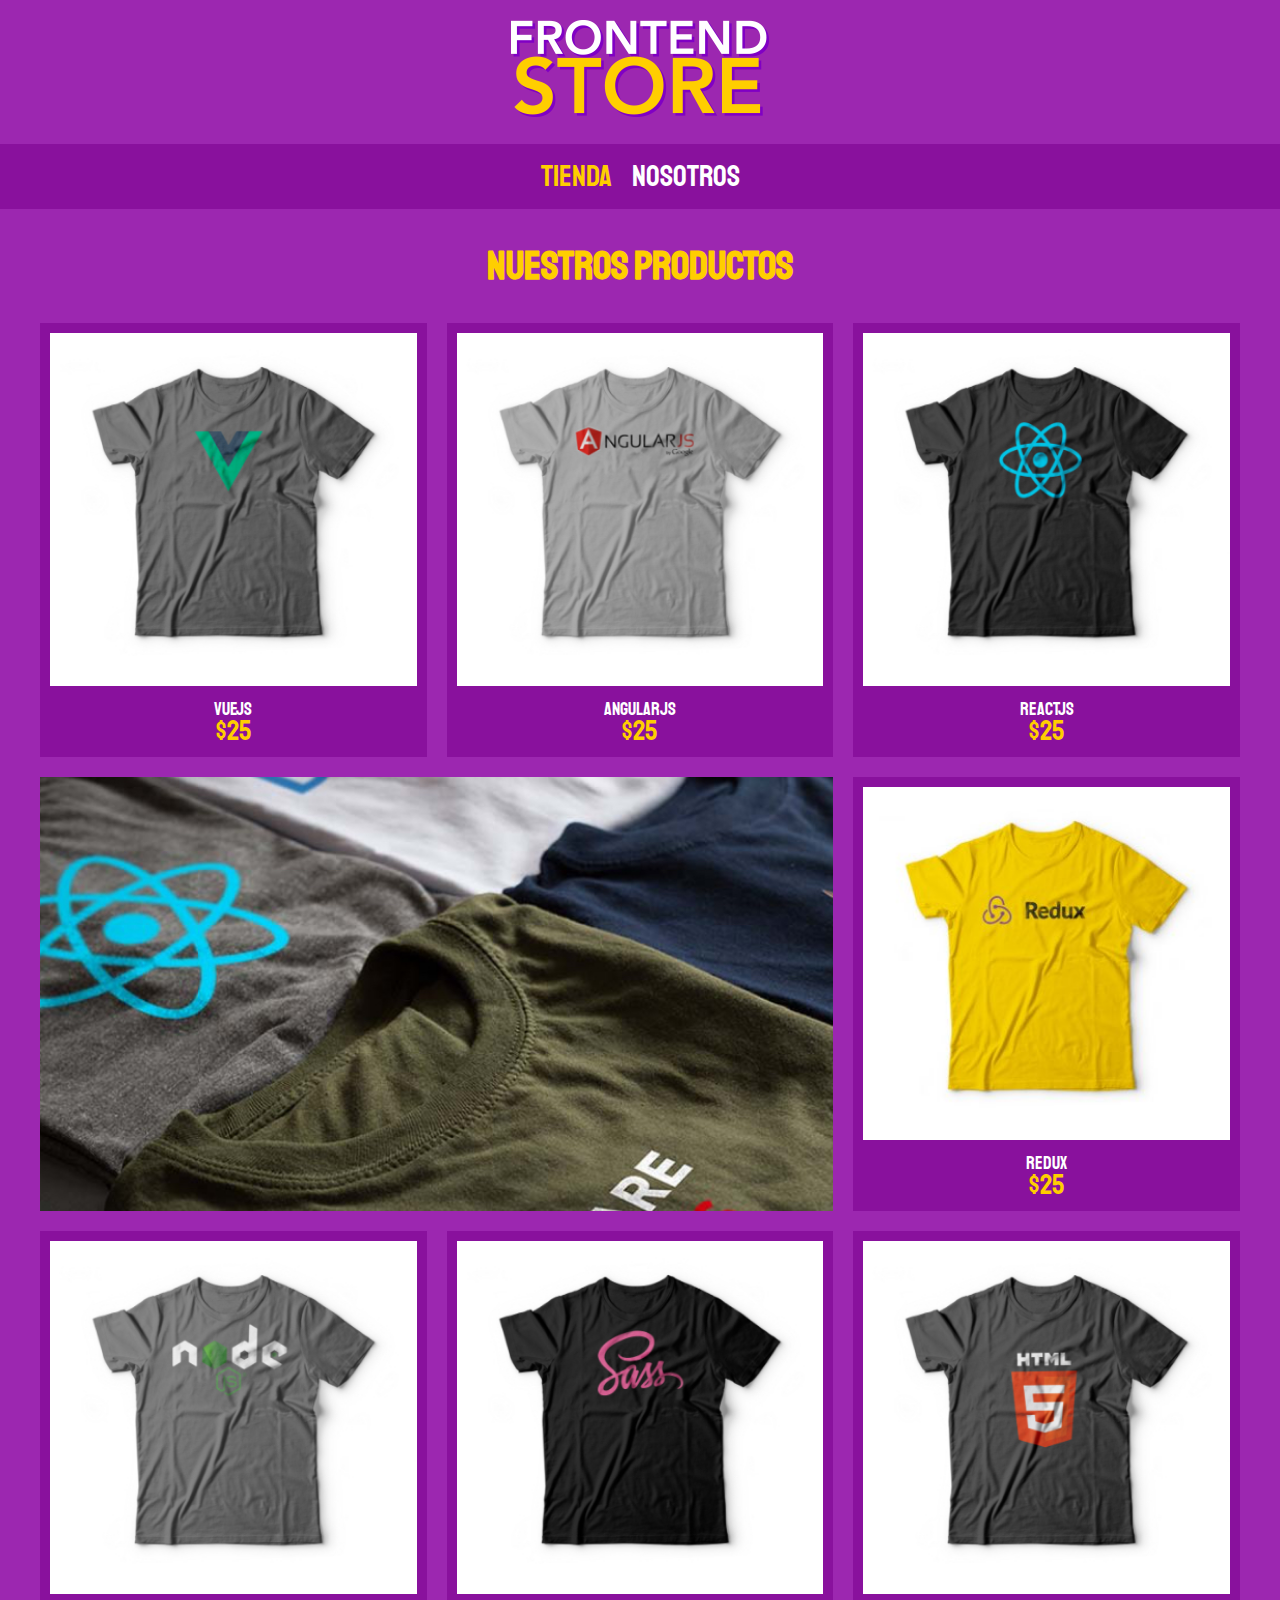
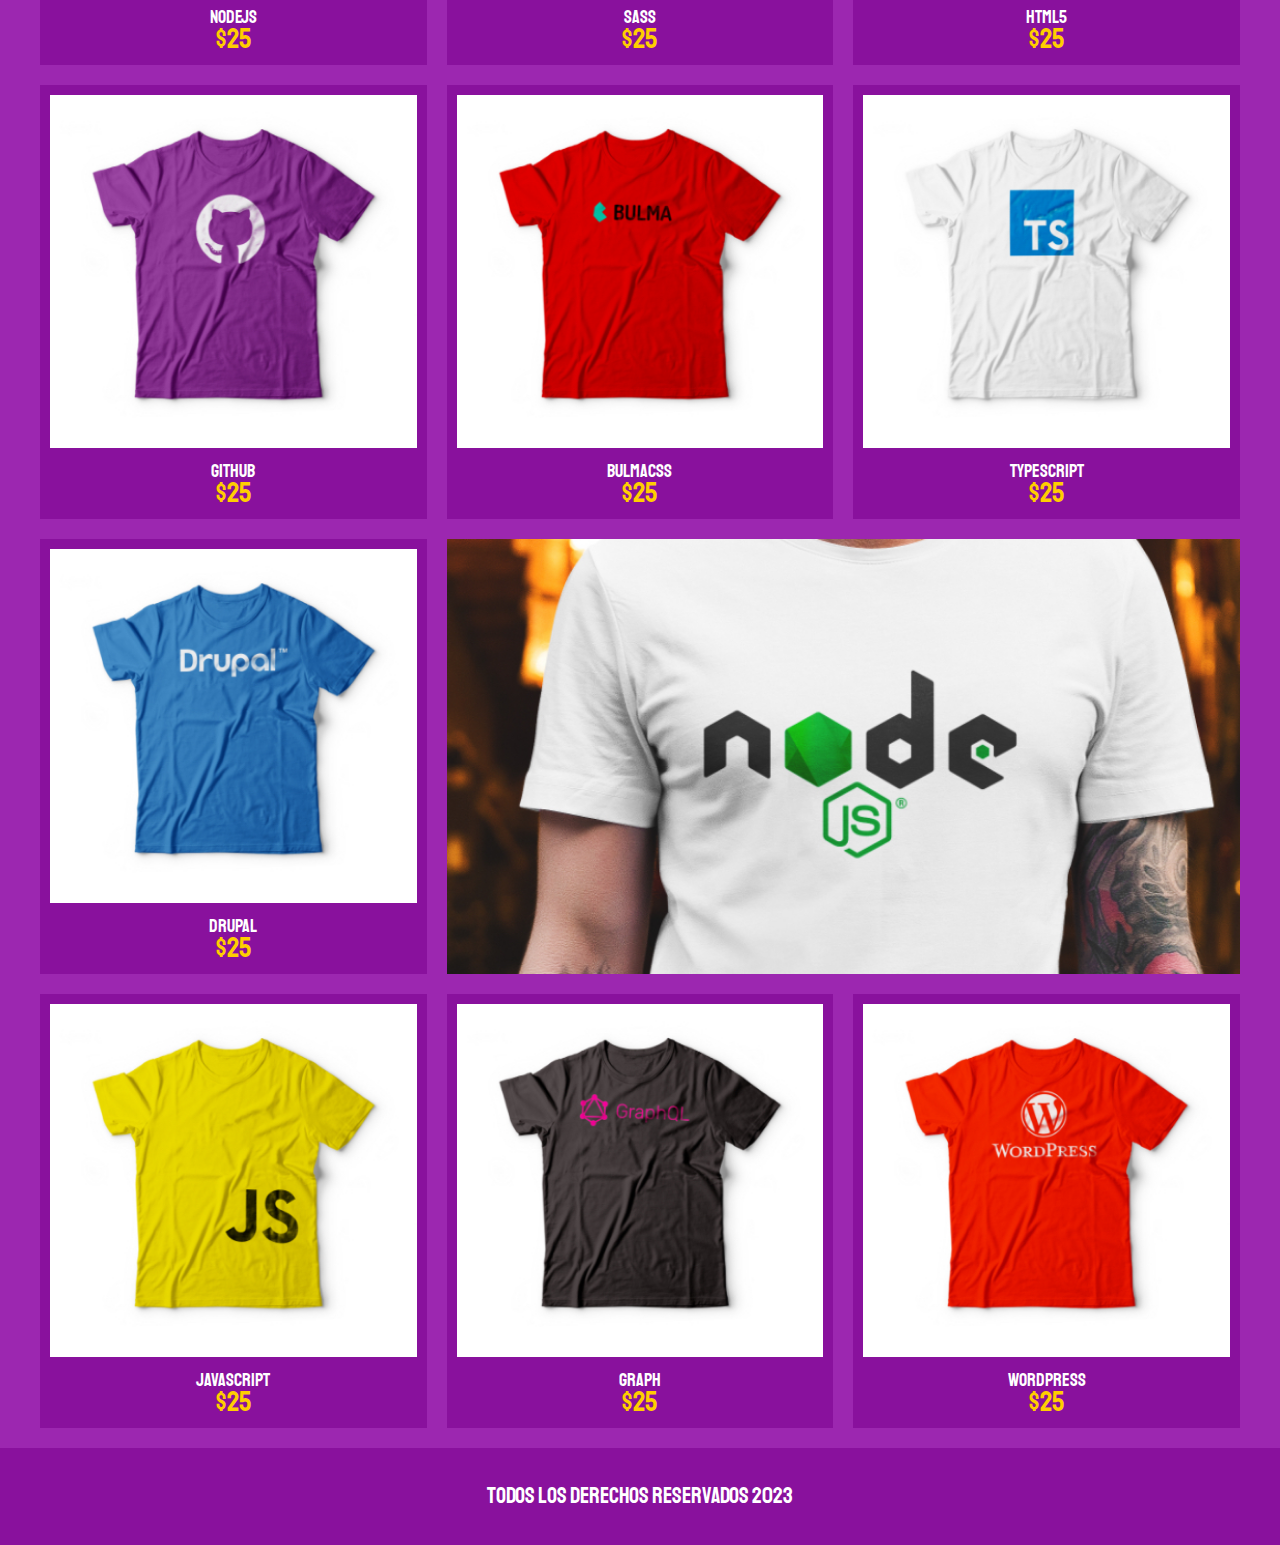
<file: index.html>
<!DOCTYPE html>
<html lang="en">

<head>
    <meta charset="UTF-8">
    <meta http-equiv="X-UA-Compatible" content="IE=edge">
    <meta name="viewport" content="width=device-width, initial-scale=1.0">
    <title>Store</title>
    <link rel="stylesheet" href="css/normalize.css">
    <link href="https://fonts.googleapis.com/css2?family=Staatliches&display=swap" rel="stylesheet">
    <link rel="stylesheet" href="css/style.css">

</head>

<body>
    <header class="header">
        <!--metologia BEM, se crea una clase padre, y despues una clase hijo, especificando el nombre del padre al que pertenece-->
        <a href="index.html">
            <img class="header__logo" src="img/logo.png" alt="Logotipo">
            <!--se crea la clase hijo anteponiendo el nombre del padre/ alt= (le declara un texto alternativo por si no carga la imagen)  -->
        </a>
    </header>
    <nav class="navegacion">
        <a class="navegacion__enlace navegacion__enlace--activo" href="index.html">Tienda</a>
        <!--se hace uso de la clase padre, un elemento de esta clase, y un modificador (--)   -->
        <a class="navegacion__enlace" href="nosotros.html">Nosotros</a>
    </nav>

    <main class="contenedor">
        <h1>NUESTROS PRODUCTOS</h1>

        <div class="grid">
            <div class="producto">
                <a href="productos.html">
                    <img class="producto__imagen" src="img/1.jpg" alt="imagen camisa">
                    <div class="producto__informacion">
                        <p class="producto__nombre">VueJS</p>
                        <p class="producto__precio">$25</p>
                    </div>
                </a>
            </div> <!-- .producto -->
            <div class="producto">
                <a href="productos.html">
                    <img class="producto__imagen" src="img/2.jpg" alt="imagen camisa">
                    <div class="producto__informacion">
                        <p class="producto__nombre">AngularJS</p>
                        <p class="producto__precio">$25</p>
                    </div>
                </a>
            </div> <!-- .producto -->
            <div class="producto">
                <a href="productos.html">
                    <img class="producto__imagen" src="img/3.jpg" alt="imagen camisa">
                    <div class="producto__informacion">
                        <p class="producto__nombre">ReactJS</p>
                        <p class="producto__precio">$25</p>
                    </div>
                </a>
            </div> <!-- .producto -->
            <div class="producto">
                <a href="productos.html">
                    <img class="producto__imagen" src="img/4.jpg" alt="imagen camisa">
                    <div class="producto__informacion">
                        <p class="producto__nombre">Redux</p>
                        <p class="producto__precio">$25</p>
                    </div>
                </a>
            </div> <!-- .producto -->
            <div class="producto">
                <a href="productos.html">
                    <img class="producto__imagen" src="img/5.jpg" alt="imagen camisa">
                    <div class="producto__informacion">
                        <p class="producto__nombre">NodeJS</p>
                        <p class="producto__precio">$25</p>
                    </div>
                </a>
            </div> <!-- .producto -->
            <div class="producto">
                <a href="productos.html">
                    <img class="producto__imagen" src="img/6.jpg" alt="imagen camisa">
                    <div class="producto__informacion">
                        <p class="producto__nombre">SASS</p>
                        <p class="producto__precio">$25</p>
                    </div>
                </a>
            </div> <!-- .producto -->
            <div class="producto">
                <a href="productos.html">
                    <img class="producto__imagen" src="img/7.jpg" alt="imagen camisa">
                    <div class="producto__informacion">
                        <p class="producto__nombre">HTML5</p>
                        <p class="producto__precio">$25</p>
                    </div>
                </a>
            </div> <!-- .producto -->
            <div class="producto">
                <a href="productos.html">
                    <img class="producto__imagen" src="img/8.jpg" alt="imagen camisa">
                    <div class="producto__informacion">
                        <p class="producto__nombre">GitHub</p>
                        <p class="producto__precio">$25</p>
                    </div>
                </a>
            </div> <!-- .producto -->
            <div class="producto">
                <a href="productos.html">
                    <img class="producto__imagen" src="img/9.jpg" alt="imagen camisa">
                    <div class="producto__informacion">
                        <p class="producto__nombre">BulmaCSS</p>
                        <p class="producto__precio">$25</p>
                    </div>
                </a>
            </div> <!-- .producto -->
            <div class="producto">
                <a href="productos.html">
                    <img class="producto__imagen" src="img/10.jpg" alt="imagen camisa">
                    <div class="producto__informacion">
                        <p class="producto__nombre">TypeScript</p>
                        <p class="producto__precio">$25</p>
                    </div>
                </a>
            </div> <!-- .producto -->
            <div class="producto">
                <a href="productos.html">
                    <img class="producto__imagen" src="img/11.jpg" alt="imagen camisa">
                    <div class="producto__informacion">
                        <p class="producto__nombre">Drupal</p>
                        <p class="producto__precio">$25</p>
                    </div>
                </a>
            </div> <!-- .producto -->
            <div class="producto">
                <a href="productos.html">
                    <img class="producto__imagen" src="img/12.jpg" alt="imagen camisa">
                    <div class="producto__informacion">
                        <p class="producto__nombre">JavaScript</p>
                        <p class="producto__precio">$25</p>
                    </div>
                </a>
            </div> <!-- .producto -->
            <div class="producto">
                <a href="productos.html">
                    <img class="producto__imagen" src="img/13.jpg" alt="imagen camisa">
                    <div class="producto__informacion">
                        <p class="producto__nombre">Graph</p>
                        <p class="producto__precio">$25</p>
                    </div>
                </a>
            </div> <!-- .producto -->
            <div class="producto">
                <a href="productos.html">
                    <img class="producto__imagen" src="img/14.jpg" alt="imagen camisa">
                    <div class="producto__informacion">
                        <p class="producto__nombre">Wordpress</p>
                        <p class="producto__precio">$25</p>
                    </div>
                </a>
            </div> <!-- .producto -->
            <div class="grafico grafico--camisas"> </div>
            <div class="grafico grafico--node"></div>
        </div>

    </main>

    <footer class="footer">
        <p class="footer__texto">Todos los derechos reservados 2023</p>
    </footer>
</body>

</html>
</file>
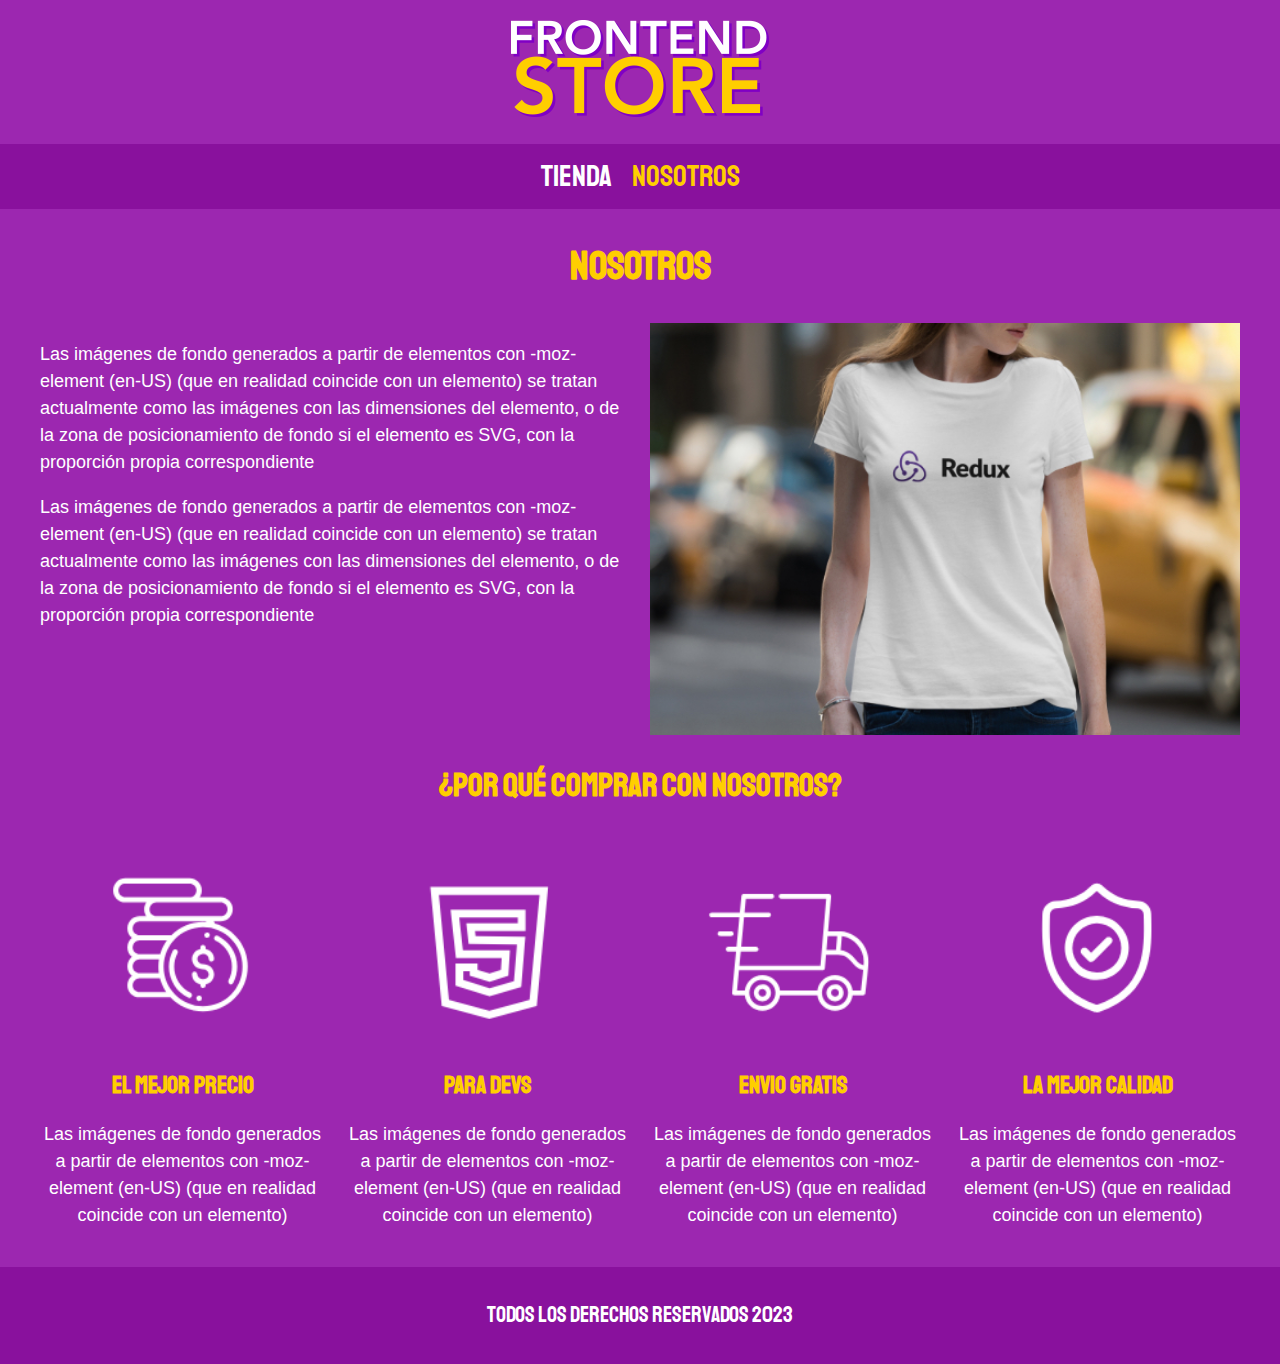
<file: nosotros.html>
<!DOCTYPE html>
<html lang="en">

<head>
    <meta charset="UTF-8">
    <meta http-equiv="X-UA-Compatible" content="IE=edge">
    <meta name="viewport" content="width=device-width, initial-scale=1.0">
    <title>Store</title>
    <link rel="stylesheet" href="css/normalize.css">
    <link href="https://fonts.googleapis.com/css2?family=Staatliches&display=swap" rel="stylesheet">
    <link rel="stylesheet" href="css/style.css">

</head>

<body>
    <header class="header">
        <!--metologia BEM, se crea una clase padre, y despues una clase hijo, especificando el nombre del padre al que pertenece-->
        <a href="index.html">
            <img class="header__logo" src="img/logo.png" alt="Logotipo">
            <!--se crea la clase hijo anteponiendo el nombre del padre/ alt= (le declara un texto alternativo por si no carga la imagen)  -->
        </a>
    </header>
    <nav class="navegacion">
        <a class="navegacion__enlace" href="index.html">Tienda</a>
        <!--se hace uso de la clase padre, un elemento de esta clase, y un modificador (--)   -->
        <a class="navegacion__enlace navegacion__enlace--activo" href="nosotros.html">Nosotros</a>
    </nav>

    <main class="contenedor">
        <h1>Nosotros</h1>
        <div class="nosotros">
            <div class="nosotros__contenido">
                <p>Las imágenes de fondo generados a partir de elementos con -moz-element (en-US)
                    (que en realidad coincide con un elemento) se tratan actualmente como las imágenes
                    con las dimensiones del elemento, o de la zona de posicionamiento de fondo si el
                    elemento es SVG, con la proporción propia correspondiente</p>
                <p>Las imágenes de fondo generados a partir de elementos con -moz-element (en-US)
                    (que en realidad coincide con un elemento) se tratan actualmente como las imágenes
                    con las dimensiones del elemento, o de la zona de posicionamiento de fondo si el
                    elemento es SVG, con la proporción propia correspondiente</p>
            </div>
            <img class="nosotros__imagen" src="img/nosotros.jpg" alt="imagen-nosotros">
        </div>
    </main>

    <section class="contenedor comprar">
        <h2 class="comprar__titulo">¿Por qué comprar con nosotros?</h2>

        <div class="bloques">
            <div class="bloque">
                <img src="img/icono_1.png" alt="porque comprar">
                <h3 class="bloque__titulo">El Mejor Precio</h3>
                <p>Las imágenes de fondo generados a partir de elementos con -moz-element (en-US)
                (que en realidad coincide con un elemento)</p>
            </div> <!--.bloque-->
            <div class="bloque">
                <img src="img/icono_2.png" alt="porque comprar">
                <h3 class="bloque__titulo">Para Devs</h3>
                <p>Las imágenes de fondo generados a partir de elementos con -moz-element (en-US)
                (que en realidad coincide con un elemento)</p>
            </div> <!--.bloque-->
            <div class="bloque">
                <img src="img/icono_3.png" alt="porque comprar">
                <h3 class="bloque__titulo">Envio Gratis</h3>
                <p>Las imágenes de fondo generados a partir de elementos con -moz-element (en-US)
                (que en realidad coincide con un elemento)</p>
            </div> <!--.bloque-->
            <div class="bloque">
                <img src="img/icono_4.png" alt="porque comprar">
                <h3 class="bloque__titulo">La Mejor Calidad</h3>
                <p>Las imágenes de fondo generados a partir de elementos con -moz-element (en-US)
                (que en realidad coincide con un elemento)</p>
            </div> <!--.bloque-->
        </div> <!--.bloques-->

    </section>

    <footer class="footer">
        <p class="footer__texto">Todos los derechos reservados 2023</p>
    </footer>
</body>

</html>
</file>
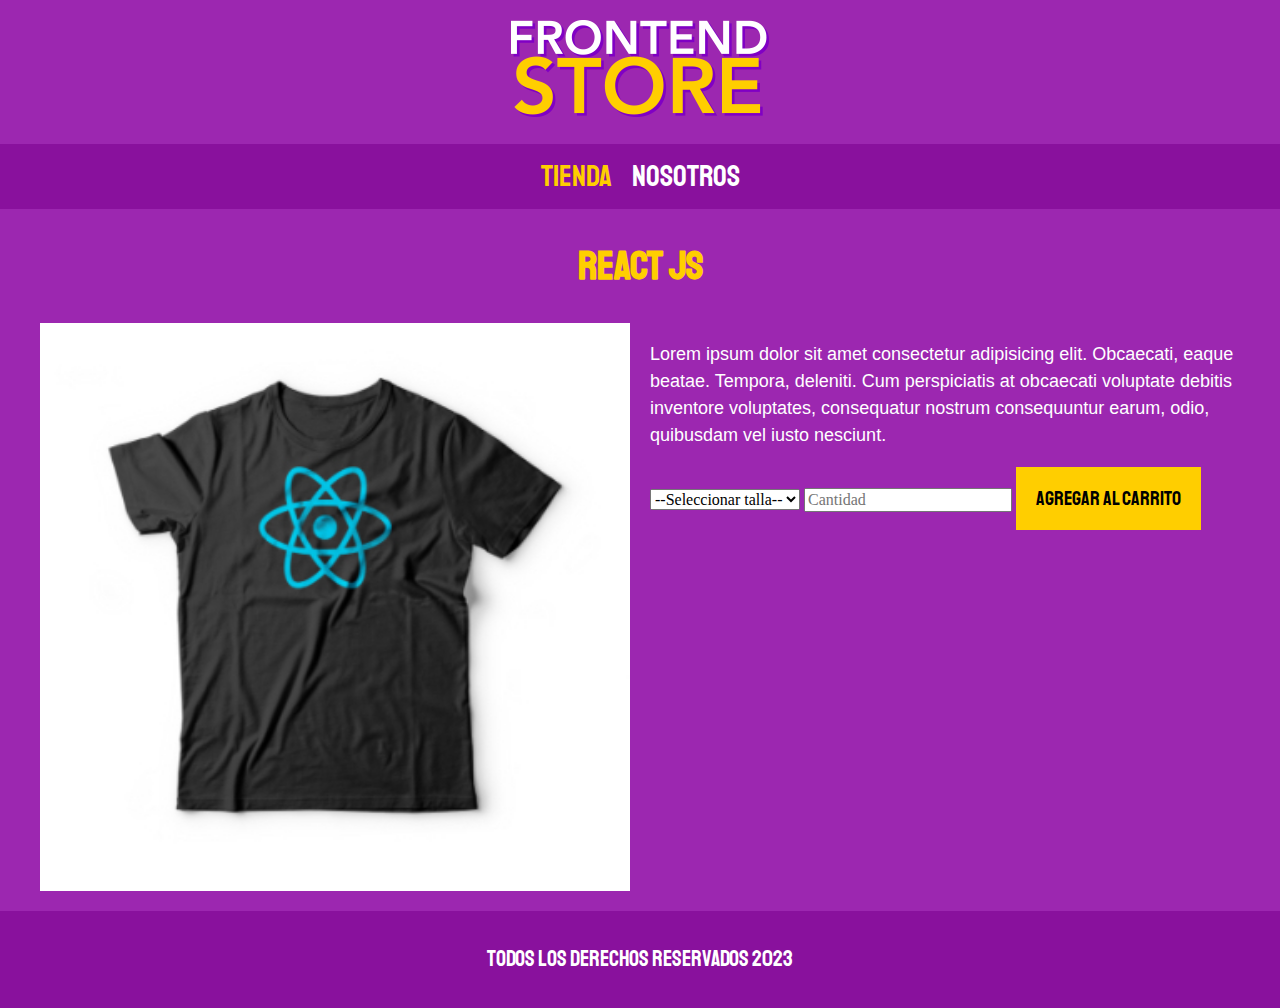
<file: productos.html>
<!DOCTYPE html>
<html lang="en">

<head>
    <meta charset="UTF-8">
    <meta http-equiv="X-UA-Compatible" content="IE=edge">
    <meta name="viewport" content="width=device-width, initial-scale=1.0">
    <title>Store</title>
    <link rel="stylesheet" href="css/normalize.css">
    <link href="https://fonts.googleapis.com/css2?family=Staatliches&display=swap" rel="stylesheet">
    <link rel="stylesheet" href="css/style.css">

</head>

<body>
    <header class="header">
        <!--metologia BEM, se crea una clase padre, y despues una clase hijo, especificando el nombre del padre al que pertenece-->
        <a href="index.html">
            <img class="header__logo" src="img/logo.png" alt="Logotipo">
            <!--se crea la clase hijo anteponiendo el nombre del padre/ alt= (le declara un texto alternativo por si no carga la imagen)  -->
        </a>
    </header>
    <nav class="navegacion">
        <a class="navegacion__enlace navegacion__enlace--activo" href="index.html">Tienda</a>
        <!--se hace uso de la clase padre, un elemento de esta clase, y un modificador (--)   -->
        <a class="navegacion__enlace" href="nosotros.html">Nosotros</a>
    </nav>

    <main class="contenedor">
        <h1>React JS</h1>
        <div class="camisa">
            <img class="camisa__imagen" src="img/3.jpg" alt="Imagen del producto">
            <div class="camisa__contenido">
                <p>Lorem ipsum dolor sit amet consectetur adipisicing elit. Obcaecati, eaque beatae. Tempora, deleniti.
                    Cum perspiciatis at obcaecati voluptate debitis inventore voluptates, consequatur nostrum
                    consequuntur earum, odio,
                    quibusdam vel iusto nesciunt.</p>

                <form class="formulario"></form>
                <select class="formulario__campo">
                    <!--disable hace que no se pueda seleccionar, selected que si aparezca la descripcion-->
                    <option disabled selected>--Seleccionar talla--</option>
                    <option>Chica</option>
                    <option>Mediana</option>
                    <option>Grande</option>
                </select>
                <!--boton que recibe # de piezas y que el conteo comience con 1-->
                <input class="formulario__campo" type="number" placeholder="Cantidad" min="1">
                <input class="formulario__submit" type="submit" value="Agregar al carrito"> <!--submit agrega los datos en los anteriores recuadros al servidor-->
            </div>
        </div>
    </main>

    <footer class="footer">
        <p class="footer__texto">Todos los derechos reservados 2023</p>
    </footer>
</body>

</html>
</file>
<file: css/style.css>
:root {
    --primario: #9c27b0;
    --primarioOsucro: #89119d;
    --secundario: #ffce00;
    --secundarioOscuro: rgb(233,287,2);
    --blanco: #fff;
    --negro: #000;

    --fuentePrincipal: 'Staatliches', cursive;
}

html {
    box-sizing: border-box;
    font-size: 62.5%;   /*hack para hacer que 1rem sea igual de 10px*/
}
*,*::before, *:after {
    box-sizing: inherit;
}

/*GLOBALES*/
body {
    background-color: var(--primario);
    font-size: 1.6rem;
    line-height: 1.5;    /*espacio entre líneas base de texto*/
}
p { /*se seleccionan todos los parrafos que abran en el html para darle tamaño, tipo de letra, color de letra*/
    font-size: 1.8rem;
    font-family: Arial, Helvetica, sans-serif;
    color: var(--blanco);
}
a { /*se descactiva el tachado sobre todos los textos*/
    text-decoration: none;
}
img {   /*se define el tamaño de ancho de las imagenes*/
    width: 100%;    /*el tamaño de la imagen se ajustara al 100% del tamaño de la pantalla, mientras no pase de su propia medida*/
}
.contenedor {   /*se crea un contenedor con un tamaño y medidas de los margenes del mismo*/
    max-width: 120rem;
    margin: 0 auto;
}
h1, h2, h3 {    /*se alinean los h's hacia el centro, se da color y se aplica el tipo de fuente seleccionado*/
    text-align: center;
    color: var(--secundario);
    font-family: var(--fuentePrincipal);
}
h1 { /*se aplica tamaño especifico para cada h*/
    font-size: 4rem;
}
h2 {
    font-size: 3.2rem;
}
h3 {
    font-size: 2.4rem;
}

/*HEADER*/
.header {
    display: flex;
    justify-content: center;
}
.header__logo {
    margin: 2rem 0;
}

/*FOOTER*/
.footer {
    background-color: var(--primarioOsucro);
    padding: 1rem 0;
    margin-top: 2rem;
}
.footer__texto {
    text-align: center;
    font-family: var(--fuentePrincipal);
    font-size: 2.2rem;
}

/*NAVEGACION*/
.navegacion {
    background-color: var(--primarioOsucro);
    padding: 1rem 0;
    display: flex;
    justify-content: center;
    gap: 2rem;

}
.navegacion__enlace {
    font-family: var(--fuentePrincipal);
    color: var(--blanco);
    font-size: 3rem;
}

.navegacion__enlace--activo,    /*establece un 2do estado a cualquier elemento, cuando el usuario interactua con este, por ejemplo, al pasar el curso encima*/
.navegacion__enlace:hover {
    color: var(--secundario);
}

/*FRID*/
.grid {
    display: grid;
    grid-template-columns: repeat(2, 1fr);
    gap: 2rem;  /*separacion entre cada imagen, hacia izq y der (o bien; column-gap: 2rem; y row-gap: 2rem;*/
}
@media (min-width: 768px) { 
    .grid {
        grid-template-columns: repeat(3, 1fr);
    }
 }

/*PRODUCTOS*/
.producto {
    background-color: var(--primarioOsucro);
    padding: 1rem;

}
.producto__nombre {
    font-size: 4 rem;
}
.producto__precio {
    font-size: 2.8rem;
    color: var(--secundario);
}
.producto__nombre,
.producto__precio {
    font-family: var(--fuentePrincipal);
    margin: 1rem 0;
    text-align: center;
    line-height: 1.2rem;    /*controla el espacio entre cada linea de texto de un elemento*/
}

/*GRAFICOS*/
.grafico {
    min-height: 30rem;  /*se da altura min para expandir el grid que contiene .grafico--camisas, cuando llega a vista de celular*/
    background-repeat:no-repeat;
    background-size: cover; /*escala la imagen al mayor tamaño posible sin estirarla*/
    grid-column: 1 / 3;
}
.grafico--camisas {
    grid-row: 2 / 3; /*se extiende desde el borde 2 al 3 en forma vertical*/
    background-image: url(../img/grafico1.jpg);    
}
.grafico--node {
    background-image: url(../img/grafico2.jpg);
    grid-row: 8 / 9;
}
@media (min-width: 768px) { 
    .grafico--node {
        grid-row: 5 / 6;
        grid-column: 2 / 4;
    }
 }

 /*NOSOTROS*/
.nosotros {
    display: grid;
    grid-template-rows: repeat(2, auto);
 }
@media (min-width: 768px) { 
    .nosotros {
        grid-template-columns: repeat(2, 1fr);
        column-gap: 2rem;
    }
 }
.nosotros__imagen {
    grid-row: 1 / 2; /*cuando este en movil tomara las primeras posiiones para que aprezca arriba del texo*/
}
@media (min-width: 768px) { /*de este tamaño en adelante, tomara la 2da y 3ra posicion de manera horizontal/columna*/
    .nosotros__imagen {
        grid-column: 2 / 3;
    }
 }

 /*BLOQUES*/
.bloques {
    display: grid;
    grid-template-columns: repeat(2, 1fr);
    gap: 2rem;
}
@media (min-width: 768px) {
    .bloques {
    display: grid;
    grid-template-columns: repeat(4, 1fr);
    gap: 2rem;
    }
}

.bloque {
    text-align: center;
}
.bloque__titulo {
    margin:0%;
}

/*PAGINA DEL PRODUCTO*/
@media (min-width: 768px) {
    .camisa {
        display: grid;
        grid-template-columns: repeat(2, 1fr);
        column-gap: 2rem;
    }
}
.formulario {

}
.formulario__campo {

}
.formulario__submit {
    background-color: var(--secundario);
    border: none;
    font-size: 2rem;
    font-family: var(--fuentePrincipal);
    padding: 2rem;
    transition: background-color .3s ease; /*otra opcion para hacer un cambio de color en un boton cuando el cursor para encima*/

}
.formulario__submit:hover {
    cursor: pointer;
    background-color: var(--secundarioOscuro);
}
</file>
